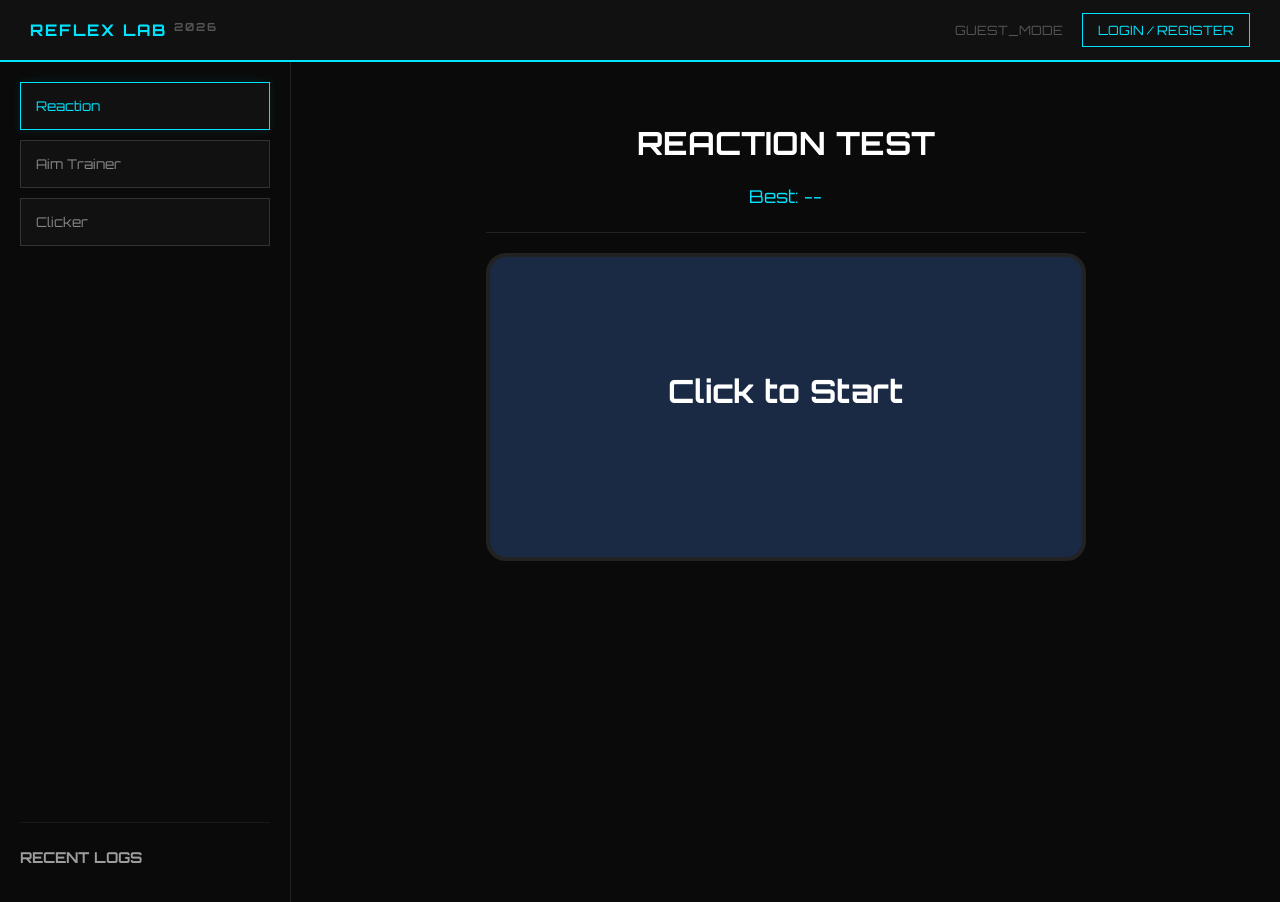
<file: index.html>
<!DOCTYPE html>
<html lang="en">
<head>
    <meta charset="UTF-8">
    <meta name="viewport" content="width=device-width, initial-scale=1.0">
    <title>Reflex Lab 2026 ⚡</title>
    <link href="https://fonts.googleapis.com/css2?family=Orbitron:wght@400;700&display=swap" rel="stylesheet">
    <link rel="stylesheet" href="style.css">
</head>
<body>
    <header class="top-nav">
        <div class="nav-logo">REFLEX LAB <span class="year">2026</span></div>
        <div class="nav-auth">
            <span id="user-display">GUEST_MODE</span>
            <button id="auth-trigger-btn" class="auth-btn" onclick="openAuth()">LOGIN / REGISTER</button>
            <button id="logout-btn" class="auth-btn hidden" onclick="logoutOperator()">LOGOUT</button>
        </div>
    </header>

    <div id="login-overlay" class="login-overlay hidden">
        <div class="login-box">
            <button class="close-overlay" onclick="closeAuth()">×</button>
            <h2 id="auth-title">SYSTEM LOGIN</h2>
            <div class="auth-options">
                <input type="text" id="auth-user" placeholder="OPERATOR ID">
                <input type="password" id="auth-pass" placeholder="SECURITY CODE">
                <div id="login-actions">
                    <button class="main-auth" onclick="handleLogin()">ACCESS SYSTEM</button>
                    <p class="toggle-link">New? <span onclick="toggleAuthMode(true)">Register ID</span></p>
                </div>
                <div id="signup-actions" class="hidden">
                    <button class="main-auth register-btn" onclick="handleSignUp()">CREATE IDENTITY</button>
                    <p class="toggle-link">Registered? <span onclick="toggleAuthMode(false)">Back to Login</span></p>
                </div>
            </div>
        </div>
    </div>

    <div class="arcade-wrapper">
        <nav class="sidebar">
            <button class="nav-btn active" onclick="switchGame('reaction')">Reaction</button>
            <button class="nav-btn" onclick="switchGame('aim')">Aim Trainer</button>
            <button class="nav-btn" onclick="switchGame('clicker')">Clicker</button>
            
            <div class="history-section">
                <h3>RECENT LOGS</h3>
                <ul id="historyList"></ul>
            </div>
        </nav>

        <main class="content">
            <div id="game-reaction" class="game-view active">
                <div class="game-header">
                    <h1>REACTION TEST</h1>
                    <div class="stats-bar">Best: <span id="re-best">--</span></div>
                </div>
                <div id="reaction-box" class="game-screen waiting" onclick="handleReaction()">
                    <h1 id="re-status">Click to Start</h1>
                    <p id="re-rank"></p>
                </div>
            </div>

            <div id="game-aim" class="game-view">
                <div class="game-header">
                    <h1>AIM TRAINER (30s)</h1>
                    <div class="stats-bar">
                        Score: <span id="aim-score">0</span> | Time: <span id="aim-timer">30</span>s | Best: <span id="aim-best">0</span>
                    </div>
                    <button id="aim-start-btn" class="game-start-btn" onclick="startAimTrainer()">Initialize System</button>
                </div>
                <div class="aim-area" id="aim-area"></div>
            </div>

            <div id="game-clicker" class="game-view">
                <div class="game-header">
                    <h1>SPEED CLICKER (10s)</h1>
                    <div class="stats-bar">
                        Clicks: <span id="click-score">0</span> | Time: <span id="click-timer">10</span>s | Best: <span id="click-best">0</span>
                    </div>
                    <button id="click-start-btn" class="game-start-btn" onclick="startClickerGame()">Boot Clicker</button>
                </div>
                <div class="clicker-stage">
                    <button class="big-button" onclick="handleSpeedClick()">🍪</button>
                </div>
            </div>

            <div id="results-popup" class="results-popup hidden">
                <div class="results-content">
                    <h2 id="popup-title">MISSION COMPLETE</h2>
                    <div class="results-grid">
                        <div class="res-item"><span class="res-label">SCORE</span><span class="res-value" id="popup-score">0</span></div>
                        <div class="res-item"><span class="res-label">RANK</span><span class="res-value" id="popup-rank">---</span></div>
                    </div>
                    <button id="close-popup-btn" class="game-start-btn" onclick="closeResults()">DISMISS</button>
                </div>
            </div>
        </main>
    </div>
    <script src="script.js"></script>
</body>
</html>
</file>
<file: style.css>
/* --- Global --- */
body { background-color: #0a0a0a; color: white; font-family: 'Orbitron', sans-serif; margin: 0; overflow: hidden; user-select: none; }
button { font-family: 'Orbitron', sans-serif; }

/* --- Top Navigation --- */
.top-nav { height: 60px; background: #111; border-bottom: 2px solid #00e5ff; display: flex; justify-content: space-between; align-items: center; padding: 0 30px; }
.nav-logo { color: #00e5ff; font-weight: bold; letter-spacing: 2px; }
.year { font-size: 0.7rem; vertical-align: top; color: #555; }
.auth-btn { background: transparent; border: 1px solid #00e5ff; color: #00e5ff; padding: 8px 15px; cursor: pointer; font-size: 0.8rem; transition: 0.3s; }
.auth-btn:hover { background: #00e5ff; color: #000; }
#user-display { color: #555; font-size: 0.8rem; margin-right: 15px; }

/* --- Main Layout --- */
.arcade-wrapper { display: flex; height: calc(100vh - 60px); }
.sidebar { width: 250px; background: #0a0a0a; padding: 20px; border-right: 1px solid #222; display: flex; flex-direction: column; }
.nav-btn { width: 100%; padding: 15px; margin-bottom: 10px; background: #111; border: 1px solid #333; color: #888; cursor: pointer; transition: 0.3s; text-align: left; }
.nav-btn.active { color: #00e5ff; border-color: #00e5ff; box-shadow: 0 0 10px rgba(0, 229, 255, 0.1); }
.nav-btn:hover { background: #151515; }

/* --- Game Views --- */
.content { flex: 1; padding: 40px; display: flex; flex-direction: column; align-items: center; position: relative; }
.game-view { display: none; width: 100%; max-width: 600px; text-align: center; }
.game-view.active { display: block; }
.game-header { margin-bottom: 20px; border-bottom: 1px solid #222; padding-bottom: 15px; }
.stats-bar { color: #00e5ff; font-size: 1.1rem; margin: 10px 0; }
.game-start-btn { background: transparent; color: #00e5ff; border: 1px solid #00e5ff; padding: 10px 20px; cursor: pointer; margin-top: 10px; transition: 0.2s; }
.game-start-btn:hover:not(:disabled) { background: #00e5ff; color: #000; box-shadow: 0 0 15px #00e5ff; }
.game-start-btn:disabled { border-color: #444; color: #444; cursor: not-allowed; }

/* --- Reaction Game --- */
.game-screen { height: 300px; border-radius: 20px; border: 4px solid #222; cursor: pointer; display: flex; flex-direction: column; align-items: center; justify-content: center; transition: background 0.2s; }
.waiting { background: #1a2a44; }
.ready { background: #6e1015; }
.go { background: #008037; box-shadow: 0 0 30px #008037; }

/* --- Aim Trainer --- */
.aim-area { height: 400px; background: #0f0f0f; position: relative; border: 1px solid #222; cursor: crosshair !important; overflow: hidden; }
.target { width: 40px; height: 40px; background: #00e5ff; border-radius: 50%; position: absolute; cursor: crosshair; box-shadow: 0 0 15px #00e5ff; transition: transform 0.1s; }
.target:active { transform: scale(0.9); }

/* --- Clicker --- */
.clicker-stage { margin-top: 20px; }
.big-button { font-size: 5rem; background: none; border: none; cursor: pointer; transition: transform 0.05s; }
.big-button:active { transform: scale(0.9); }

/* --- Results Popup --- */
.results-popup { width: 100%; max-width: 500px; margin-top: 20px; background: #111; border: 2px solid #00e5ff; border-radius: 15px; padding: 20px; text-align: center; box-shadow: 0 0 30px rgba(0, 229, 255, 0.2); position: relative; z-index: 100; animation: popUp 0.3s ease-out; }
@keyframes popUp { from { transform: scale(0.8); opacity: 0; } to { transform: scale(1); opacity: 1; } }
.results-grid { display: flex; justify-content: space-around; margin: 20px 0; border-top: 1px solid #333; border-bottom: 1px solid #333; padding: 15px 0;}
.res-label { display: block; color: #555; font-size: 0.7rem; }
.res-value { display: block; color: #fff; font-size: 2rem; font-weight: bold; }

/* --- Auth & Utility --- */
.hidden { display: none !important; }
.login-overlay { position: fixed; top: 0; left: 0; width: 100%; height: 100%; background: rgba(0,0,0,0.95); z-index: 1000; display: flex; justify-content: center; align-items: center; }
.login-box { background: #111; padding: 40px; border: 1px solid #00e5ff; width: 350px; text-align: center; position: relative; }
.close-overlay { position: absolute; top: 10px; right: 10px; background: none; border: none; color: #555; font-size: 1.5rem; cursor: pointer; }
.login-box input { width: 100%; padding: 12px; margin-bottom: 15px; background: #000; border: 1px solid #333; color: #00e5ff; font-family: 'Orbitron'; box-sizing: border-box; }
.main-auth { width: 100%; padding: 15px; background: #00e5ff; color: #000; border: none; cursor: pointer; font-family: 'Orbitron'; font-weight: bold; }
.register-btn { background: #ff0055; color: white; }
.toggle-link { margin-top: 20px; font-size: 0.7rem; color: #555; }
.toggle-link span { color: #00e5ff; cursor: pointer; text-decoration: underline; }

/* --- Logs --- */
.history-section { margin-top: auto; text-align: left; opacity: 0.6; font-size: 0.8rem; border-top: 1px solid #222; padding-top: 10px;}
#historyList { list-style: none; padding: 0; margin: 0; color: #888; font-family: monospace; }
#historyList li { border-bottom: 1px solid #222; padding: 4px 0; }
</file>
